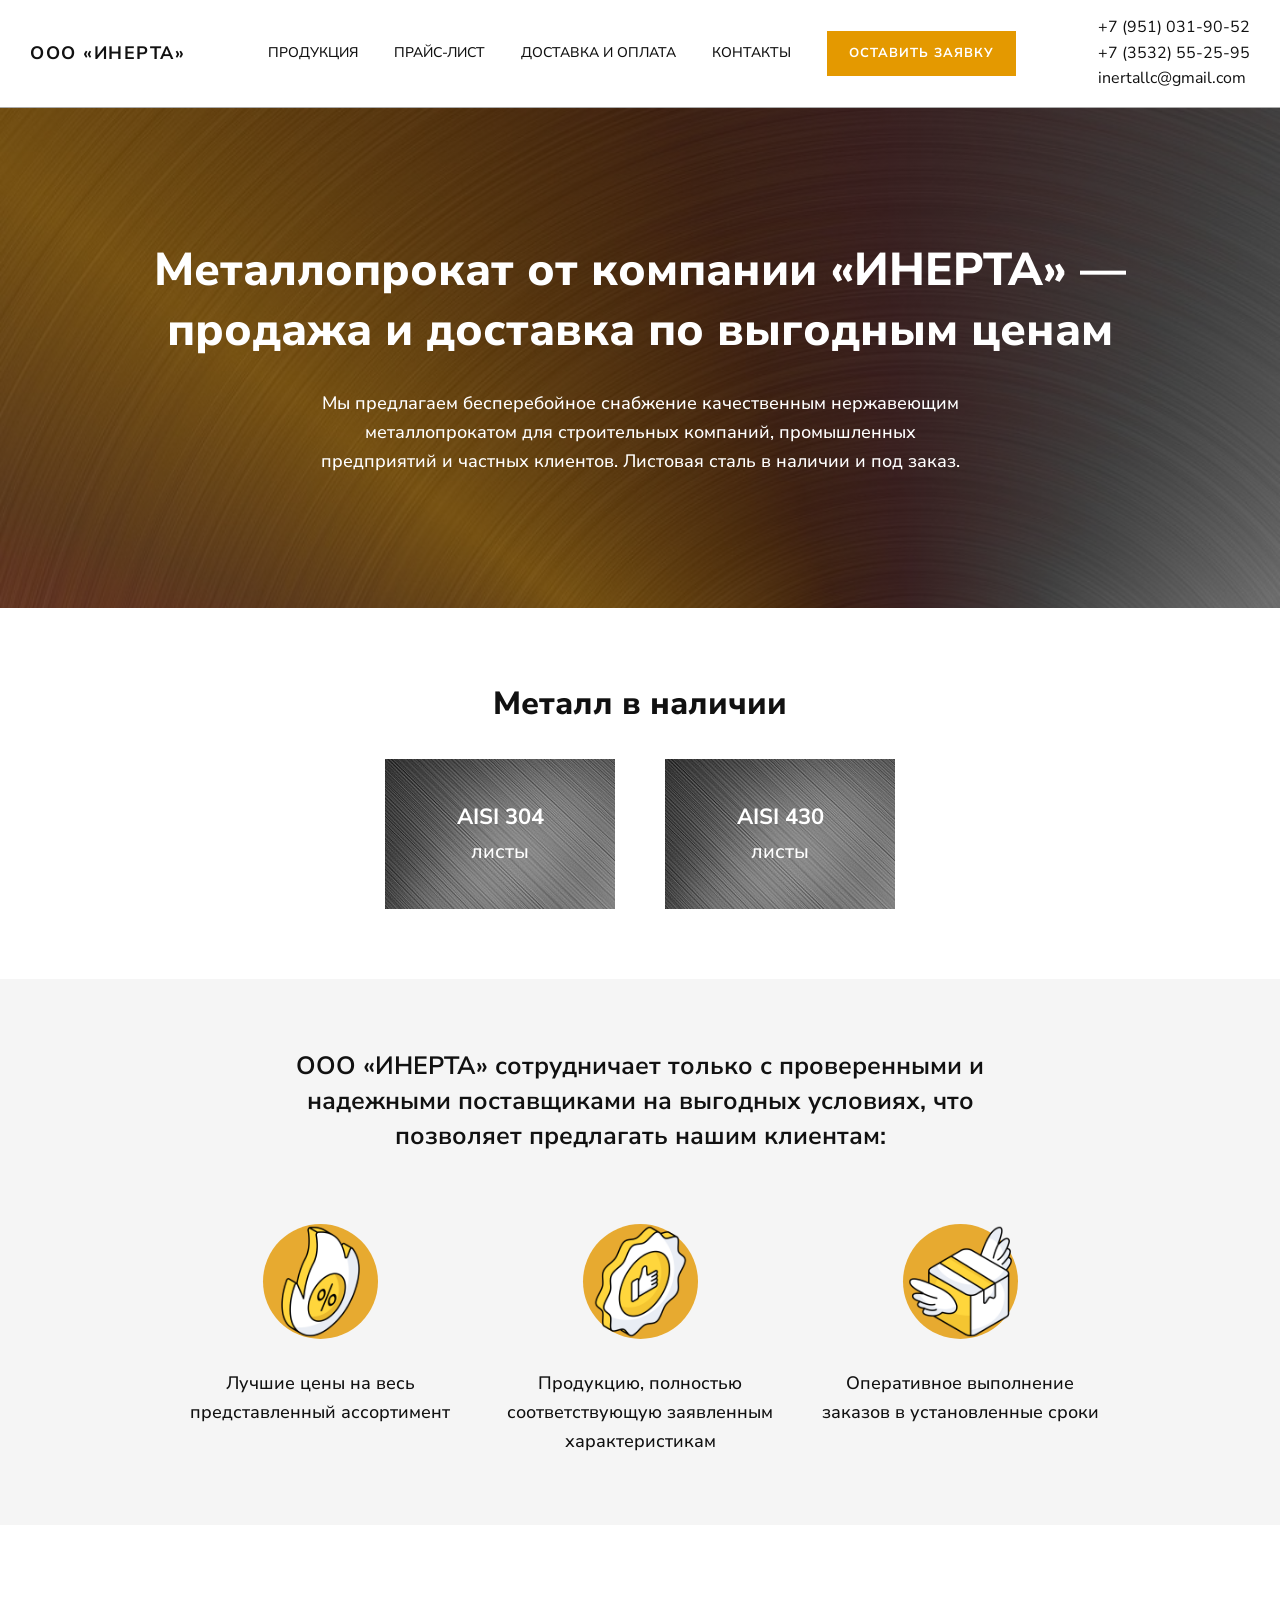
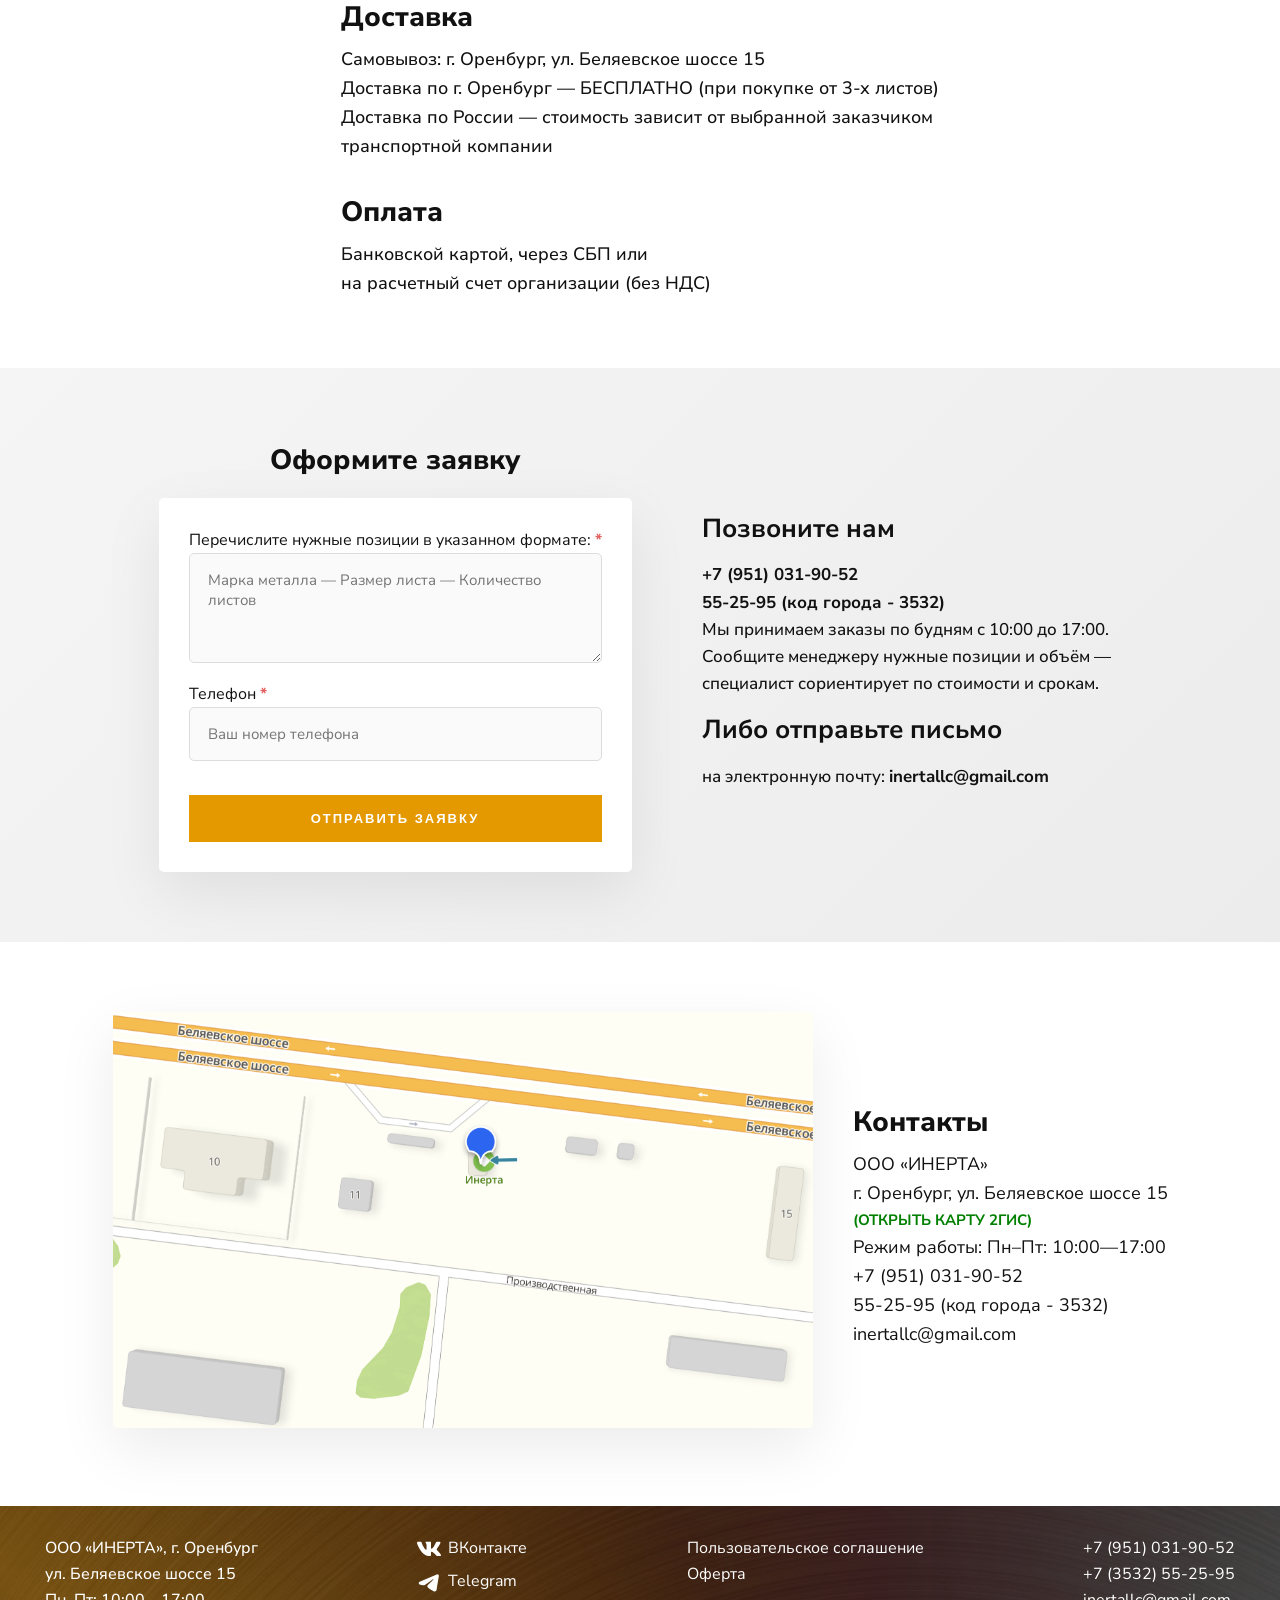
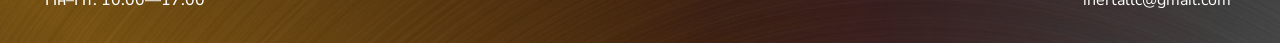
<file: index.html>
<!DOCTYPE html>
<html lang="ru">

<head>
  <meta charset="UTF-8">

  <meta name="viewport" content="width=device-width, initial-scale=1.0">

  <title>Купить листовой нержавеющий металлопрокат | Оренбург | ООО «Инерта»</title> <!-- до 70 символов -->
  <meta name="description"
    content="Продажа нержавеющей стали AISI 304 и AISI 430 в Оренбурге. Листы нержавейки в наличии по низким ценам! Принимаем заказы: +79510319052. Доставка, самовывоз!">
  <!-- от 70 до 155 символов -->
  <meta name="keywords"
    content="AISI, 304, 430, металлопрокат, сталь, лист, нержавейка, нержавеющий, металл, Оренбург, купить, доставка, качественный, дешево.">
  <!-- до 20 слов -->

  <meta name="robots" content="index, follow">

  <meta name="author" content="ООО «ИНЕРТА»">

  <link rel="canonical" href="https://www.metall-56.ru/index.html">

  <link rel="icon" href="./images/favicon.ico" type="image/x-icon">
  <link rel="icon" type="image/png" sizes="192x192" href="./images/android-chrome-192x192.png">
  <link rel="apple-touch-icon" sizes="180x180" href="./images/apple-touch-icon.png">
  <link rel="icon" type="image/png" sizes="16x16" href="./images/favicon-16x16.png">
  <link rel="icon" type="image/png" sizes="32x32" href="./images/favicon-32x32.png">
  <link rel="manifest" href="site.webmanifest">

  <link rel="stylesheet" href="style.css">

  <link rel="preconnect" href="https://fonts.googleapis.com">
  <link rel="preconnect" href="https://fonts.gstatic.com" crossorigin>
  <link
    href="https://fonts.googleapis.com/css2?family=Nunito+Sans:ital,opsz,wght@0,6..12,200..1000;1,6..12,200..1000&display=swap"
    rel="stylesheet">
</head>

<body>

  <header>
    <div class="header-container">
      <div class="logo">ООО «ИНЕРТА»</div>

      <nav>
        <a href="#products">Продукция</a>
        <a href="price.html">Прайс-лист</a>
        <a href="#delivery">Доставка и Оплата</a>
        <a href="#contacts">Контакты</a>
        <a href="#form" class="btn">Оставить заявку</a>
      </nav>

      <div class="contact-info">
        <a href="tel:+79510319052">+7 (951) 031-90-52</a><br>
        <a href="tel:+73532552595">+7 (3532) 55-25-95</a><br>
        <a href="mailto:inertallc@gmail.com?subject=Заявка на покупку металлопроката | ИНЕРТА">inertallc@gmail.com</a>
      </div>
      <div class="burger">
        <span></span>
        <span></span>
        <span></span>
      </div>
    </div>
  </header>

  <div class="mobile-menu">
    <a href="#products">Продукция</a>
    <a href="#delivery">Оплата и доставка</a>
    <a href="price.html">Цены</a>
    <a href="#contacts">Контакты</a>
    <a href="#form">Оставить заявку</a>
  </div>

  <section class="hero">
    <div class="container">
      <h1>Металлопрокат от компании «ИНЕРТА» — продажа и доставка по выгодным ценам</h1>
      <h3>
        Мы предлагаем бесперебойное снабжение качественным нержавеющим металлопрокатом для строительных компаний,
        промышленных предприятий и частных клиентов. Листовая сталь в наличии и под заказ.
      </h3>
    </div>
  </section>

  <section id="products" class="products fade-in">
    <div class="container">
      <h2>Металл в наличии</h2>

      <div class="product-grid">
        <a href="steel.html" class="product-item">
          <h3>AISI 304</h3>
          <p>листы</p>
        </a>

        <a href="steel.html" class="product-item">
          <h3>AISI 430</h3>
          <p>листы</p>
        </a>
      </div>
    </div>
  </section>

  <section class="about-short fade-in">
    <div class="container">

      <h2 class="about-title">ООО «ИНЕРТА» сотрудничает только с проверенными и надежными поставщиками на выгодных
        условиях, что позволяет предлагать нашим клиентам:
      </h2>

      <div class="about-grid">

        <div class="about-item">
          <div class="about-icon">
            <img src="./images/icon_price.png" alt="Выгодные цены" loading="lazy">
          </div>
          <h3>Лучшие цены на весь представленный ассортимент</h3>
        </div>

        <div class="about-item">
          <div class="about-icon">
            <img src="./images/icon_quality.png" alt="Высокое качество" loading="lazy">
          </div>
          <h3>Продукцию, полностью соответствующую заявленным характеристикам</h3>
        </div>

        <div class="about-item">
          <div class="about-icon">
            <img src="./images/icon_order.png" alt="Быстрая обработка заказов" loading="lazy">
          </div>
          <h3>Оперативное выполнение заказов в установленные сроки</h3>
        </div>

      </div>
    </div>
  </section>

  <section id="delivery" class="delivery fade-in">
    <div class="container">
      <h2>Доставка</h2>
      <p>Самовывоз: г. Оренбург, ул. Беляевское шоссе 15</p>
      <p>Доставка по г. Оренбург — БЕСПЛАТНО (при покупке от 3-х листов)</p>
      <p>Доставка по России — стоимость зависит от выбранной заказчиком<br>транспортной компании</p>

      <h2 style="margin-top:30px;">Оплата</h2>
      <p>Банковской картой, через СБП или<br>на расчетный счет организации (без НДС)</p>
    </div>
  </section>

  <section id="form" class="form-section fade-in">
    <div class="container">

      <div class="form-wrapper">

        <div class="form-left">
          <h2>Оформите заявку</h2>
          <form>
            <p>Перечислите нужные позиции в указанном формате: <span class="red">*</span></p>
            <textarea placeholder="Марка металла — Размер листа — Количество листов"></textarea>

            <p>Телефон <span class="red">*</span></p>
            <input type="text" placeholder="Ваш номер телефона">

            <button id="dev-btn" type="submit" class="btn form-button">
              ОТПРАВИТЬ ЗАЯВКУ
            </button>
          </form>
        </div>

        <div class="form-right">
          <h2>Позвоните нам</h2>
          <a href="tel:+79510319052">+7 (951) 031-90-52</a>
          <a href="tel:+73532552595">55-25-95 (код города - 3532)</a>
          <h3>
            Мы принимаем заказы по будням с 10:00 до 17:00. Сообщите менеджеру нужные позиции и объём — специалист
            сориентирует по стоимости и срокам.
          </h3>
          <h2>Либо отправьте письмо</h2>
          <h3>на электронную почту: <span><a
                href="mailto:inertallc@gmail.com?subject=Заявка на покупку металлопроката | ИНЕРТА">inertallc@gmail.com</a></span>
          </h3>
        </div>

      </div>
    </div>
  </section>

  <section id="contacts" class="contacts fade-in">
    <div class="contacts-left">
      <img src="./images/map.png" alt="Склад самовывоза ООО «ИНЕРТА» в г. Оренбург" loading="lazy">
    </div>

    <div class="contacts-right">
      <h2>Контакты</h2>
      <p>ООО «ИНЕРТА»</p>
      <p>г. Оренбург, ул. Беляевское шоссе 15</p>
      <a style="font-weight: 700; font-size: 15px; color:green;" href="https://go.2gis.com/iU36Q" target="_blank">
        (ОТКРЫТЬ КАРТУ 2ГИС)
      </a>
      <p>Режим работы: Пн–Пт: 10:00—17:00</p>
      <a href="tel:+79510319052">+7 (951) 031-90-52</a><br>
      <a href="tel:+73532552595">55-25-95 (код города - 3532)</a><br>
      <a href="mailto:inertallc@gmail.com?subject=Заявка на покупку металлопроката | ИНЕРТА">inertallc@gmail.com</a>
    </div>
  </section>

  <footer>
    <div class="container footer-container">
      <div>
        <p>ООО «ИНЕРТА», г. Оренбург</p>
        <p>ул. Беляевское шоссе 15</p>
        <p>Пн–Пт: 10:00—17:00</p>
      </div>
      <div class="social_networks_lincs">
        <div class="social_network-linc-item">
          <img src="./images/icon-vk.svg" alt="Магазин во ВКонтакте (ВК | VK)" loading="lazy">
          <a href="https://vk.com/metall56ru">ВКонтакте</a>
        </div>
        <div class="social_network-linc-item">
          <img src="./images/icon-telegram.svg" alt="Магазин в Telegram (TG | Телеграм)" loading="lazy">
          <a href="https://t.me/orenmetall">Telegram</a>
        </div>
      </div>
      <div>
        <a href="./documents/user_agreement.pdf">Пользовательское соглашение</a><br>
        <a href="./documents/offer.pdf">Оферта</a>
      </div>
      <div>
        <a href="tel:+79510319052">+7 (951) 031-90-52</a><br>
        <a href="tel:+73532552595">+7 (3532) 55-25-95</a><br>
        <a href="mailto:inertallc@gmail.com?subject=Заявка на покупку металлопроката | ИНЕРТА">inertallc@gmail.com</a>
      </div>
    </div>
  </footer>

  <script type="application/ld+json">
    {
     "@context": "https://schema.org",
     "@type": "LocalBusiness",
     "name": "ООО «ИНЕРТА»",
     "url": "https://www.metall-56.ru",
     "logo": "https://www.metall-56.ru/images/logo.png",
     "contactPoint": {
       "@type": "ContactPoint",
       "telephone": "+7-951-031-90-52",
       "contactType": "customer service",
       "areaServed": "RU",
       "availableLanguage": "Russian"
     },
     "address": {
       "@type": "PostalAddress",
       "addressLocality": "Оренбург",
       "streetAddress": "ул. Беляевское шоссе 15",
       "addressCountry": "RU"
     },
     "openingHours": "Mo-Fr 10:00-17:00"
    }
    </script>

  <script>
    document.getElementById('dev-btn').addEventListener('click', function () {
      alert('Функционал ещё в разработке');
    });
  </script>
  <script src="script.js"></script>

</body>

</html>
</file>
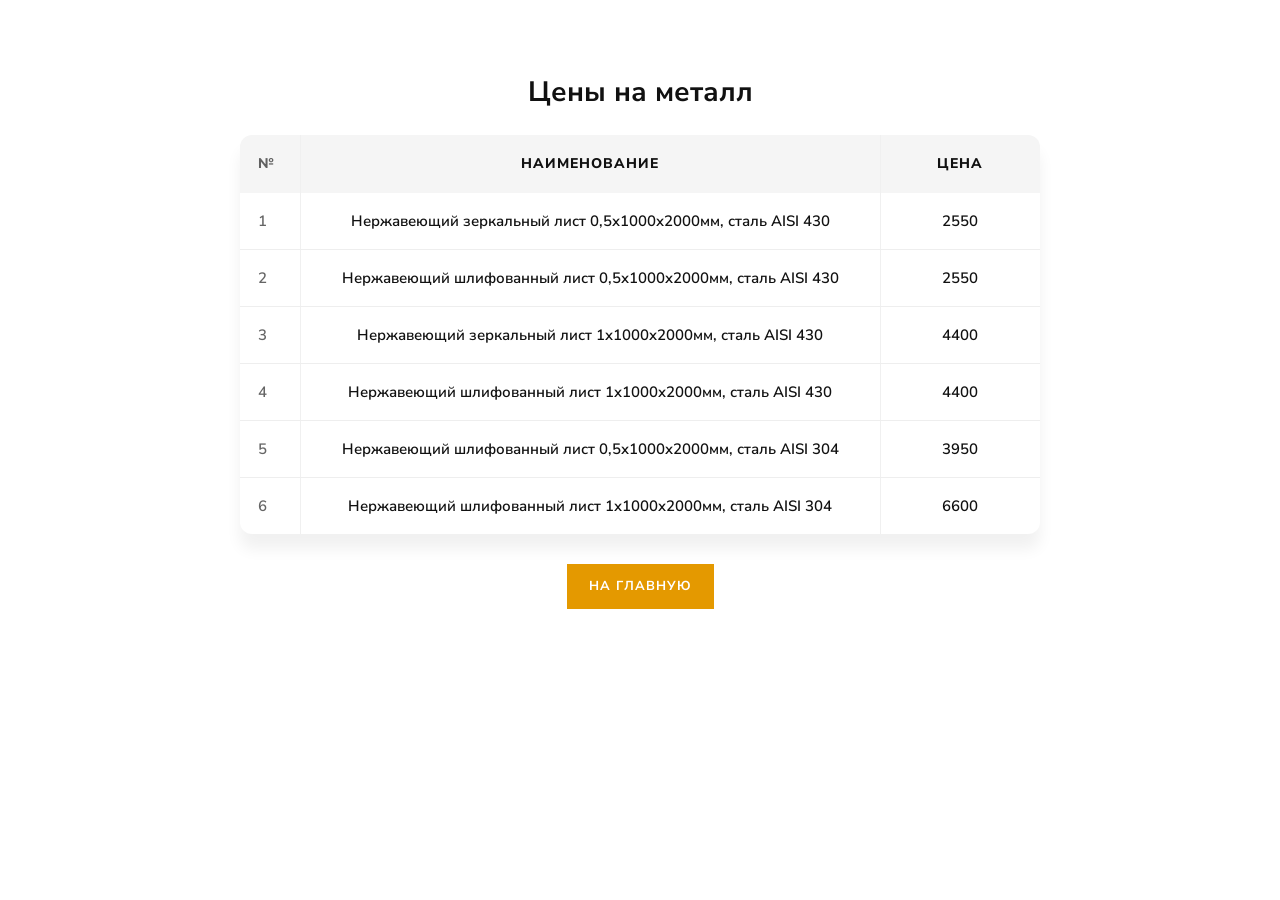
<file: price.html>
<!DOCTYPE html>
<html lang="ru">

<head>
    <meta charset="UTF-8">

    <meta name="viewport" content="width=device-width, initial-scale=1.0">

    <title>Цены на нержавеющий металлопрокат | Листы в наличии | ООО «Инерта»</title>
    <meta name="description"
        content="Актуальные цены на листы стали AISI 304 и AISI 430. Купить нержавейку в Оренбурге.">

    <meta name="robots" content="index, follow">

    <meta name="author" content="ООО «ИНЕРТА»">

    <link rel="canonical" href="https://www.metall-56.ru/price.html">

    <link rel="icon" href="./images/favicon.ico" type="image/x-icon">
    <link rel="icon" type="image/png" sizes="192x192" href="./images/android-chrome-192x192.png">
    <link rel="apple-touch-icon" sizes="180x180" href="./images/apple-touch-icon.png">
    <link rel="icon" type="image/png" sizes="16x16" href="./images/favicon-16x16.png">
    <link rel="icon" type="image/png" sizes="32x32" href="./images/favicon-32x32.png">
    <link rel="manifest" href="site.webmanifest">

    <link rel="stylesheet" href="style.css">

    <link rel="preconnect" href="https://fonts.googleapis.com">
    <link rel="preconnect" href="https://fonts.gstatic.com" crossorigin>
    <link
        href="https://fonts.googleapis.com/css2?family=Nunito+Sans:ital,opsz,wght@0,6..12,200..1000;1,6..12,200..1000&display=swap"
        rel="stylesheet">
</head>

<body>
    <h1 style="text-align:center; margin: 70px auto 20px; font-size: 28px; font-weight: 700;">
        Цены на металл
    </h1>

    <div class="table-wrapper">
        <table class="my-table price-table">
            <colgroup>
                <col style="width: 30px;">
                <col>
                <col style="width: 160px;">
            </colgroup>
            <thead>
                <tr>
                    <th>№</th>
                    <th>Наименование</th>
                    <th>Цена</th>
                </tr>
            </thead>
            <tbody>
                <tr>
                    <td>1</td>
                    <td>Нержавеющий зеркальный лист 0,5x1000x2000мм, сталь AISI 430</td>
                    <td>2550</td>
                </tr>
                <tr>
                    <td>2</td>
                    <td>Нержавеющий шлифованный лист 0,5x1000x2000мм, сталь AISI 430</td>
                    <td>2550</td>
                </tr>
                <tr>
                    <td>3</td>
                    <td>Нержавеющий зеркальный лист 1x1000x2000мм, сталь AISI 430</td>
                    <td>4400</td>
                </tr>
                <tr>
                    <td>4</td>
                    <td>Нержавеющий шлифованный лист 1x1000x2000мм, сталь AISI 430</td>
                    <td>4400</td>
                </tr>
                <tr>
                    <td>5</td>
                    <td>Нержавеющий шлифованный лист 0,5x1000x2000мм, сталь AISI 304</td>
                    <td>3950</td>
                </tr>
                <tr>
                    <td>6</td>
                    <td>Нержавеющий шлифованный лист 1x1000x2000мм, сталь AISI 304</td>
                    <td>6600</td>
                </tr>
            </tbody>
        </table>
    </div>

    <a href="index.html" class="back-btn">На главную</a>

    <script src="script.js"></script>

</body>

</html>
</file>
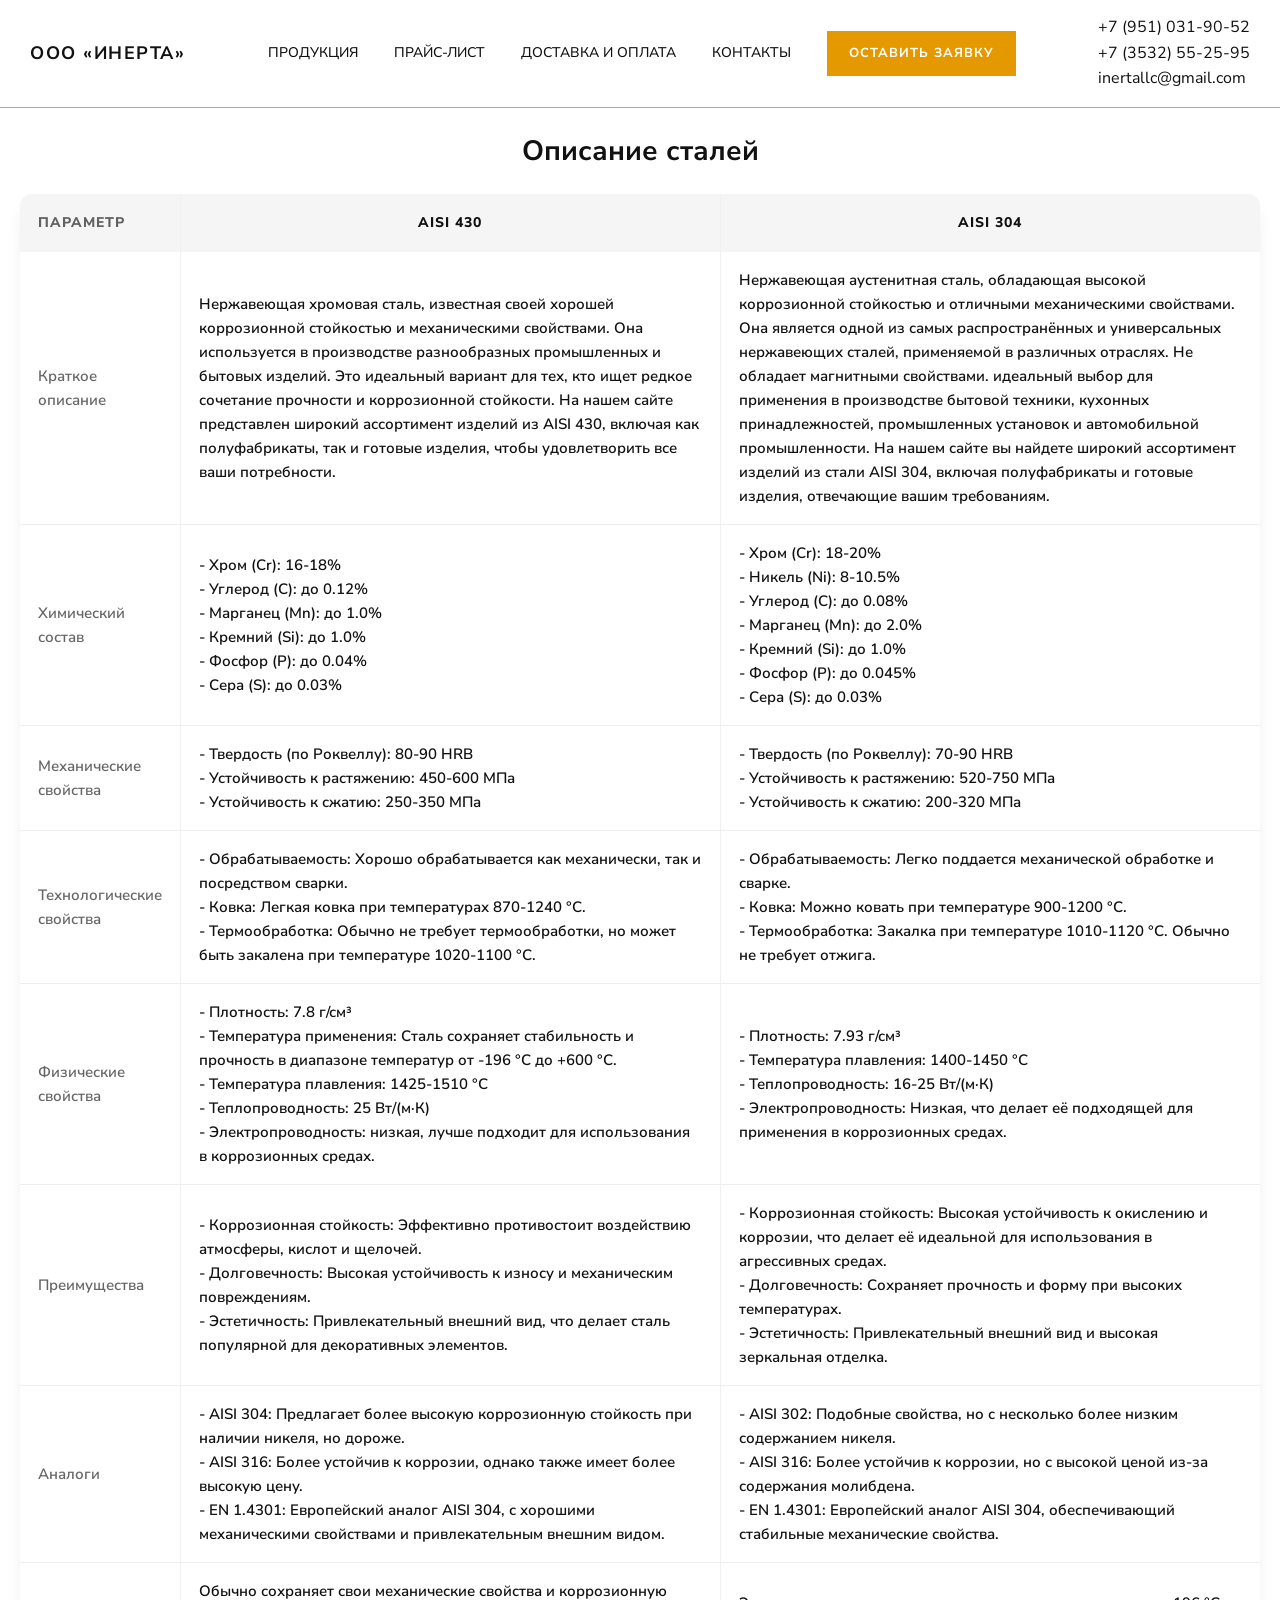
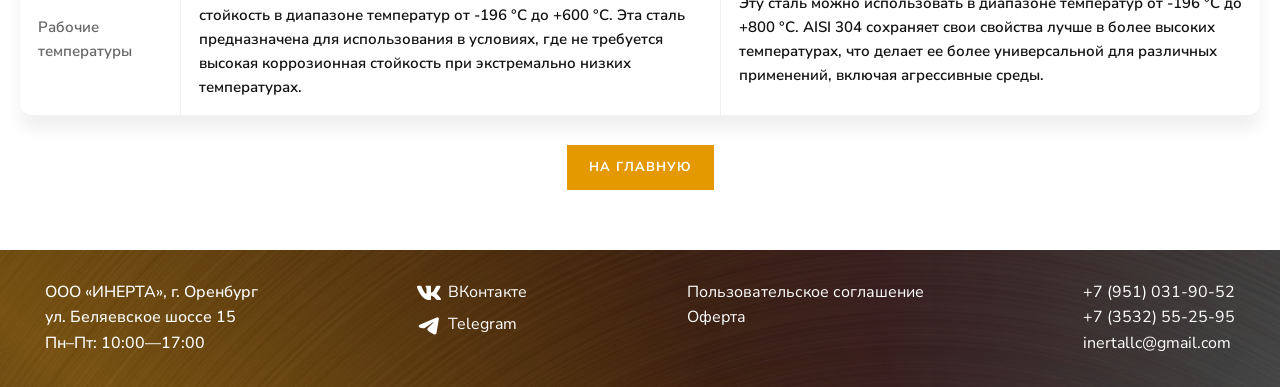
<file: steel.html>
<!DOCTYPE html>
<html lang="ru">

<head>
    <meta charset="UTF-8">

    <meta name="viewport" content="width=device-width, initial-scale=1.0">

    <title>Свойства нержавеющих сталей AISI 304 и AISI 430 | Листы в наличии | ООО «Инерта»</title>
    <meta name="description"
        content="Характеристика нержавейки AISI 304 и AISI 430. Купить листы металлопроката в Оренбурге.">

    <meta name="robots" content="index, follow">

    <meta name="author" content="ООО «ИНЕРТА»">

    <link rel="canonical" href="https://www.metall-56.ru/steel.html">

    <link rel="icon" href="./images/favicon.ico" type="image/x-icon">
    <link rel="icon" type="image/png" sizes="192x192" href="./images/android-chrome-192x192.png">
    <link rel="apple-touch-icon" sizes="180x180" href="./images/apple-touch-icon.png">
    <link rel="icon" type="image/png" sizes="16x16" href="./images/favicon-16x16.png">
    <link rel="icon" type="image/png" sizes="32x32" href="./images/favicon-32x32.png">
    <link rel="manifest" href="site.webmanifest">

    <link rel="stylesheet" href="style.css">

    <link rel="preconnect" href="https://fonts.googleapis.com">
    <link rel="preconnect" href="https://fonts.gstatic.com" crossorigin>
    <link
        href="https://fonts.googleapis.com/css2?family=Nunito+Sans:ital,opsz,wght@0,6..12,200..1000;1,6..12,200..1000&display=swap"
        rel="stylesheet">
</head>

<body>

    <header>
        <div class="header-container">
            <div class="logo">ООО «ИНЕРТА»</div>

            <nav>
                <a href="index.html#products">Продукция</a>
                <a href="price.html">Прайс-лист</a>
                <a href="index.html#delivery">Доставка и Оплата</a>
                <a href="index.html#contacts">Контакты</a>
                <a href="index.html#form" class="btn">Оставить заявку</a>
            </nav>

            <div class="contact-info">
                <a href="tel:+79510319052">+7 (951) 031-90-52</a><br>
                <a href="tel:+73532552595">+7 (3532) 55-25-95</a><br>
                <a
                    href="mailto:inertallc@gmail.com?subject=Заявка на покупку металлопроката | ИНЕРТА">inertallc@gmail.com</a>
            </div>
            <div class="burger">
                <span></span>
                <span></span>
                <span></span>
            </div>
        </div>
    </header>

    <div class="mobile-menu">
        <a href="index.html#products">Продукция</a>
        <a href="index.html#delivery">Оплата и доставка</a>
        <a href="price.html">Цены</a>
        <a href="index.html#contacts">Контакты</a>
        <a href="index.html#form">Оставить заявку</a>
    </div>

    <h1 style="text-align:center; margin: 20px auto 20px; padding-top: 1px; font-size: 28px; font-weight: 700;">
        Описание сталей
    </h1>
    <div class="table-wrapper">
        <table class="my-table steel-table">
            <colgroup>
                <col style="width: 2%;">
                <col style="width: 49%;">
                <col style="width: 49%;">
            </colgroup>
            <thead>
                <tr>
                    <th>Параметр</th>
                    <th>AISI 430</th>
                    <th>AISI 304</th>
                </tr>
            </thead>
            <tbody>
                <tr>
                    <td>Краткое описание</td>
                    <td>Нержавеющая хромовая сталь, известная своей хорошей коррозионной стойкостью и механическими
                        свойствами. Она используется в производстве разнообразных промышленных и бытовых изделий.
                        Это идеальный вариант для тех, кто ищет редкое сочетание прочности и коррозионной стойкости.
                        На нашем сайте представлен широкий ассортимент изделий из AISI 430, включая как
                        полуфабрикаты, так и готовые изделия, чтобы удовлетворить все ваши потребности.</td>
                    <td>Hержавеющая аустенитная сталь, обладающая высокой коррозионной стойкостью и отличными
                        механическими свойствами. Она является одной из самых распространённых и универсальных
                        нержавеющих сталей, применяемой в различных отраслях. Не обладает магнитными свойствами.
                        идеальный выбор для применения в производстве бытовой техники, кухонных принадлежностей,
                        промышленных установок и автомобильной промышленности. На нашем сайте вы найдете широкий
                        ассортимент изделий из стали AISI 304, включая полуфабрикаты и готовые изделия, отвечающие
                        вашим требованиям.</td>
                </tr>
                <tr>
                    <td>Химический состав</td>
                    <td>- Хром (Cr): 16-18%<br>
                        - Углерод (C): до 0.12%<br>
                        - Марганец (Mn): до 1.0%<br>
                        - Кремний (Si): до 1.0%<br>
                        - Фосфор (P): до 0.04%<br>
                        - Сера (S): до 0.03%</td>
                    <td>- Хром (Cr): 18-20%<br>
                        - Никель (Ni): 8-10.5%<br>
                        - Углерод (C): до 0.08%<br>
                        - Марганец (Mn): до 2.0%<br>
                        - Кремний (Si): до 1.0%<br>
                        - Фосфор (P): до 0.045%<br>
                        - Сера (S): до 0.03%</td>
                </tr>
                <tr>
                    <td>Механические свойства</td>
                    <td>- Твердость (по Роквеллу): 80-90 HRB<br>
                        - Устойчивость к растяжению: 450-600 МПа<br>
                        - Устойчивость к сжатию: 250-350 МПа</td>
                    <td>- Твердость (по Роквеллу): 70-90 HRB<br>
                        - Устойчивость к растяжению: 520-750 МПа<br>
                        - Устойчивость к сжатию: 200-320 МПа</td>
                </tr>
                <tr>
                    <td>Технологические свойства</td>
                    <td>- Обрабатываемость: Хорошо обрабатывается как механически, так и посредством сварки.<br>
                        - Ковка: Легкая ковка при температурах 870-1240 °C.<br>
                        - Термообработка: Обычно не требует термообработки, но может быть закалена при температуре
                        1020-1100 °C.</td>
                    <td>- Обрабатываемость: Легко поддается механической обработке и сварке.<br>
                        - Ковка: Можно ковать при температуре 900-1200 °C.<br>
                        - Термообработка: Закалка при температуре 1010-1120 °C. Обычно не требует отжига.</td>
                </tr>
                <tr>
                    <td>Физические свойства</td>
                    <td>- Плотность: 7.8 г/см³<br>
                        - Температура применения: Сталь сохраняет стабильность и прочность в диапазоне температур от
                        -196 °C до +600 °C.<br>
                        - Температура плавления: 1425-1510 °C<br>
                        - Теплопроводность: 25 Вт/(м·К)<br>
                        - Электропроводность: низкая, лучше подходит для использования в коррозионных средах.</td>
                    <td>- Плотность: 7.93 г/см³<br>
                        - Температура плавления: 1400-1450 °C<br>
                        - Теплопроводность: 16-25 Вт/(м·К)<br>
                        - Электропроводность: Низкая, что делает её подходящей для применения в коррозионных
                        средах.</td>
                </tr>
                <tr>
                    <td>Преимущества</td>
                    <td>- Коррозионная стойкость: Эффективно противостоит воздействию атмосферы, кислот и
                        щелочей.<br>
                        - Долговечность: Высокая устойчивость к износу и механическим повреждениям.<br>
                        - Эстетичность: Привлекательный внешний вид, что делает сталь популярной для декоративных
                        элементов.</td>
                    <td>- Коррозионная стойкость: Высокая устойчивость к окислению и коррозии, что делает её
                        идеальной для использования в агрессивных средах.<br>
                        - Долговечность: Сохраняет прочность и форму при высоких температурах.<br>
                        - Эстетичность: Привлекательный внешний вид и высокая зеркальная отделка.</td>
                </tr>
                <tr>
                    <td>Аналоги</td>
                    <td>- AISI 304: Предлагает более высокую коррозионную стойкость при наличии никеля, но
                        дороже.<br>
                        - AISI 316: Более устойчив к коррозии, однако также имеет более высокую цену.<br>
                        - EN 1.4301: Европейский аналог AISI 304, с хорошими механическими свойствами и
                        привлекательным внешним видом.</td>
                    <td>- AISI 302: Подобные свойства, но с несколько более низким содержанием никеля.<br>
                        - AISI 316: Более устойчив к коррозии, но с высокой ценой из-за содержания молибдена.<br>
                        - EN 1.4301: Европейский аналог AISI 304, обеспечивающий стабильные механические свойства.
                    </td>
                </tr>
                <tr>
                    <td>Рабочие температуры</td>
                    <td>Обычно сохраняет свои механические свойства и коррозионную стойкость в диапазоне
                        температур от -196 °C до +600 °C. Эта сталь предназначена для использования в условиях, где
                        не требуется высокая коррозионная стойкость при экстремально низких температурах.</td>
                    <td>Эту сталь можно использовать в диапазоне температур от -196 °C до +800 °C. AISI 304
                        сохраняет свои свойства лучше в более высоких температурах, что делает ее более
                        универсальной для различных применений, включая агрессивные среды.</td>
                </tr>
            </tbody>
        </table>
    </div>
    <a href="index.html" class="back-btn">На главную</a>

    <footer>
        <div class="container footer-container">
            <div>
                <p>ООО «ИНЕРТА», г. Оренбург</p>
                <p>ул. Беляевское шоссе 15</p>
                <p>Пн–Пт: 10:00—17:00</p>
            </div>
            <div class="social_networks_lincs">
                <div class="social_network-linc-item">
                    <img src="./images/icon-vk.svg" alt="Магазин во ВКонтакте (ВК | VK)" loading="lazy">
                    <a href="https://vk.com/metall56ru">ВКонтакте</a>
                </div>
                <div class="social_network-linc-item">
                    <img src="./images/icon-telegram.svg" alt="Магазин в Telegram (TG | Телеграм)" loading="lazy">
                    <a href="https://t.me/orenmetall">Telegram</a>
                </div>
            </div>
            <div>
                <a href="./documents/user_agreement.pdf">Пользовательское соглашение</a><br>
                <a href="./documents/offer.pdf">Оферта</a>
            </div>
            <div>
                <a href="tel:+79510319052">+7 (951) 031-90-52</a><br>
                <a href="tel:+73532552595">+7 (3532) 55-25-95</a><br>
                <a
                    href="mailto:inertallc@gmail.com?subject=Заявка на покупку металлопроката | ИНЕРТА">inertallc@gmail.com</a>
            </div>
        </div>
    </footer>

    <script src="script.js"></script>

</body>

</html>
</file>
<file: style.css>
* {
    margin: 0;
    padding: 0;
    box-sizing: border-box;
}

html {
    scroll-behavior: smooth;
}

body {
    background: #fff;
    color: #111;
    font-family: 'Nunito Sans', sans-serif;
    font-style: normal;
    line-height: 1.6;
    letter-spacing: normal;
}

.container {
    max-width: 1250px;
    margin: auto;
    padding: 0 30px;
}

/* ===== HEADER ===== */

header {
    position: sticky;
    width: 100%;
    top: 0;
    background: rgba(255, 255, 255, 0.96);
    backdrop-filter: blur(8px);
    border-bottom: 0.5px solid #ABABAB;
    z-index: 1000;
}

.header-container {
    display: flex;
    justify-content: space-between;
    align-items: center;
    padding: 15px 30px;
}

.logo {
    font-weight: 700;
    font-size: 18px;
    letter-spacing: 1.5px;
    text-transform: uppercase;
}

/* ===== NAV ===== */

nav {
    display: flex;
    align-items: center;
}

@media (max-width: 768px) {
    nav {
        display: none;
    }
}

@media (max-width: 1024px) {
    .contact-info {
        display: none;
    }
}

.contact-info a {
    color: inherit;
    text-decoration: none;
}

.contact-info a:hover {
    text-decoration: underline;
}

nav a {
    margin: 0 18px;
    text-decoration: none;
    color: #111;
    font-weight: 500;
    font-size: 14px;
    text-transform: uppercase;
    position: relative;
}

nav a::after {
    content: "";
    position: absolute;
    bottom: -6px;
    left: 0;
    width: 0;
    height: 1px;
    background: #111;
    transition: 0.4s;
}

nav a:hover::after {
    width: 100%;
}

.btn {
    background: #E49900;
    color: #fff !important;
    padding: 12px 22px;
    font-size: 13px;
    font-weight: 700;
    letter-spacing: 1px;
    transition: 0.3s;
}

.nav .btn {
    margin-left: 25px;
}

.btn:hover {
    background: #E49900;
}

/* ===== BURGER ===== */

.burger {
    display: none;
    flex-direction: column;
    cursor: pointer;
}

@media (max-width: 768px) {
    .burger {
        display: flex !important;
    }
}

.burger span {
    width: 26px;
    height: 2px;
    background: #111;
    margin: 5px 0;
    transition: 0.4s;
}

.mobile-menu {
    position: fixed;
    top: 0;
    right: -100%;
    width: 280px;
    height: 100%;
    background: #f5f5f5;
    box-shadow: -5px 0 25px rgba(0, 0, 0, 0.2);
    color: #D9D9D9;
    padding: 120px 30px;
    transition: 0.5s;
    display: flex;
    flex-direction: column;
    z-index: 500;
}

body.menu-open {
    overflow: hidden;
}

.mobile-menu a {
    color: #111;
    text-decoration: none;
    margin-bottom: 25px;
    font-size: 16px;
    font-weight: 600;
    text-transform: uppercase;
}

.mobile-menu.active {
    right: 0;
}

/* ===== SECTIONS ===== */

section {
    padding: 70px 0;
}

/* ===== HERO + PARALLAX ===== */

.hero {
    padding: 0;
    color: #fff;
    text-align: center;
    width: 100%;
    height: 500px;
    background-image: linear-gradient(rgba(0, 0, 0, 0.5), rgba(0, 0, 0, 0.5)), url('./images/base_background_big_crop.jpg');
    background-repeat: no-repeat;
    background-size: cover;
    background-position: 0% 0%;
    background-color: #111;
    display: block;
    align-content: center;
}

@media (max-width: 768px) {
    .hero {
        height: auto;
        padding: 90px 20px;
        background-image: linear-gradient(rgba(0, 0, 0, 0.5), rgba(0, 0, 0, 0.5)), url('./images/base_background_small_crop.jpg');
    }
}

@media (min-width: 769px) and (max-width: 1024px) {
    .hero {
        height: auto;
        padding: 110px 30px;
    }
}

.hero h1 {
    max-width: 1150px;
    margin: 0 auto 30px;
    line-height: 1.3;
    font-size: 46px;
    font-weight: 800;
}

@media (max-width: 768px) {
    .hero h1 {
        font-size: 28px;
    }
}

@media (min-width: 769px) and (max-width: 1024px) {
    .hero h1 {
        font-size: 38px;
    }
}

.hero h3 {
    max-width: 650px;
    margin: auto;
    font-size: 18px;
    font-weight: 500;
}

/* ===== PRODUCTS ===== */

.products {
    background: #fff;
    text-align: center;
}

.products h2 {
    font-size: 32px;
    font-weight: 800;
}

.product-grid {
    display: flex;
    justify-content: center;
    gap: 50px;
    margin-top: 30px;
}

@media (max-width: 768px) {
    .product-grid {
        flex-direction: column;
        align-items: center;
        gap: 30px;
    }
}

@media (min-width: 769px) and (max-width: 1024px) {
    .product-grid {
        gap: 40px;
    }
}

.product-grid h3 {
    font-size: 22px;
    font-weight: 700;
}

.product-grid p {
    font-size: 20px;
    font-weight: 500;
}

.product-item {
    background-image: linear-gradient(rgba(0, 0, 0, 0.4), rgba(0, 0, 0, 0.4)), url('./images/metall.jpg');
    background-repeat: no-repeat;
    background-color: #111;
    color: #fff;
    width: 230px;
    height: 150px;
    display: flex;
    flex-direction: column;
    justify-content: center;
    text-decoration: none;
    transition: 0.5s;
}

.product-item:hover {
    transform: translateY(-12px);
    box-shadow: 0 15px 40px rgba(0, 0, 0, 0.25);
}

/* ===== ABOUT ===== */

.about-short {
    background: #f5f5f5;
    text-align: center;
}

.about-title {
    max-width: 800px;
    line-height: 1.4;
    font-size: 25px;
    font-weight: 650;
    margin: 0 auto 70px;
}

@media (max-width: 768px) {
    .about-title {
        font-size: 21px;
        font-weight: 650;
    }
}

.about-grid {
    display: flex;
    justify-content: center;
    gap: 40px;
}

@media (max-width: 768px) {
    .about-grid {
        flex-direction: column;
        align-items: center;
    }
}

@media (min-width: 769px) and (max-width: 1024px) {
    .about-grid {
        gap: 30px;
    }
}

.about-item {
    flex: 0 0 280px;
    transition: 0.4s;
}

@media (max-width: 768px) {
    .about-item {
        flex: none;
        width: 100%;
        max-width: 320px;
    }
}

.about-icon {
    width: 115px;
    height: 115px;
    margin: 0 auto 30px;
    background: #e49800cd;
    border-radius: 50%;
    display: flex;
    align-items: center;
    justify-content: center;
    transition: 0.4s;
}

@media (max-width: 768px) {
    .about-icon {
        margin: 0 auto 18px;
    }
}

.about-item:hover .about-icon {
    background: #e49800ac;
    box-shadow: 0 10px 30px rgba(0, 0, 0, 0.2);
}

.about-icon img {
    width: 115px;
    height: 115px;
    object-fit: contain;
}

.about-item h3 {
    color: #111;
    font-size: 18px;
    font-weight: 500;
}

/* ===== DELIVERY ===== */

.delivery {
    display: flex;
    justify-content: center;

}

.delivery h2 {
    margin-bottom: 5px;
    font-size: 28px;
    font-weight: 800;
}

.delivery p {
    font-size: 18px;
    font-weight: 500;
}

/* ===== FORM ===== */

.form-section {
    background: linear-gradient(135deg, #f5f5f5 0%, #ececec 100%);
}

.form-wrapper {
    display: flex;
    justify-content: center;
    align-items: stretch;
    gap: 70px;
    margin: 0 auto;
    width: fit-content;
}

@media (max-width: 768px) {
    .form-wrapper {
        flex-direction: column;
        gap: 70px;
    }
}

@media (min-width: 769px) and (max-width: 1024px) {
    .form-wrapper {
        gap: 40px;
    }
}

form {
    background: #fff;
    padding: 30px;
    border-radius: 5px;
    box-shadow: 0 20px 60px rgba(0, 0, 0, 0.08);
    transition: 0.4s ease;
    max-width: 500px;
}

@media (max-width: 768px) {
    form {
        max-width: 100%;
    }
}

form:hover {
    box-shadow: 0 25px 80px rgba(0, 0, 0, 0.12);
}

form textarea,
form input {
    width: 100%;
    padding: 16px 18px;
    margin-bottom: 10px;
    border-radius: 5px;
    border: 1px solid #ddd;
    background: #fafafa;
    transition: 0.3s ease;
    font-size: 15px;
    font-family: 'Nunito Sans', sans-serif;
}

form textarea {
    min-height: 110px;
    resize: vertical;
}

form textarea:focus,
form input:focus {
    outline: none;
    border-color: #E49900;
    background: #fff;
    box-shadow: 0 0 0 3px rgba(228, 153, 0, 0.15);
}

.form-left {
    max-width: 520px;
    flex: 1;
}

@media (max-width: 768px) {
    .form-left {
        flex: none;
        width: 100%;
    }
}

.form-left h2 {
    margin: 0 auto 15px;
    font-size: 28px;
    font-weight: 800;
    text-align: center;
}

.form-right {
    max-width: 420px;
    flex: 1;
    display: flex;
    flex-direction: column;
    justify-content: center;
    align-items: flex-start;
    text-align: left;
}

@media (max-width: 768px) {
    .form-right {
        max-width: 100%;
        flex: none;
        width: 100%;
    }
}

.form-right h2 {
    margin: 0 0 12px 0;
    font-size: 26px;
    font-weight: 700;
}

.form-right h3 {
    margin: 0 0 12px 0;
    font-size: 17px;
    font-weight: 500;
}

.form-right a {
    color: inherit;
    text-decoration: none;
    font-size: 17px;
    font-weight: 700;
}

.form-right a:hover {
    text-decoration: underline;
}

.form-button {
    display: block;
    border: none;
    width: 100%;
    margin: 24px auto 0;
    padding: 16px 17px;
    font-weight: 550;
    letter-spacing: 2px;
}

/* ===== CONTACTS ===== */

.contacts {
    display: flex;
    justify-content: center;
    margin: 0 auto;
    gap: 40px;
}

@media (max-width: 768px) {
    .contacts {
        flex-direction: column;
        align-items: center;
        gap: 30px;
    }
}

.contacts img {
    width: 700px;
    height: auto;
    border-radius: 5px;
    box-shadow: 0 20px 60px rgba(0, 0, 0, 0.08);
    transition: 0.4s ease;
}

.contacts img:hover {
    box-shadow: 0 25px 80px rgba(0, 0, 0, 0.12);
}

@media (max-width: 768px) {
    .contacts img {
        max-width: 100%;
        height: auto;
    }
}

@media (min-width: 769px) and (max-width: 1024px) {
    .contacts img {
        width: 500px;
    }
}

.contacts h2 {
    margin-bottom: 5px;
    font-size: 28px;
    font-weight: 800;
}

.contacts p {
    font-size: 18px;
    font-weight: 400;
}

.contacts a {
    font-size: 18px;
    font-weight: 400;
    color: inherit;
    text-decoration: none;
}

.contacts a:hover {
    text-decoration: underline;
}

.contacts-right {
    align-content: center;
}

/* ===== FOOTER ===== */

footer {
    color: #fff;
    padding: 30px 0;
    background-image: linear-gradient(rgba(0, 0, 0, 0.5), rgba(0, 0, 0, 0.5)), url('./images/base_background_big_crop.jpg');
    background-size: cover;
    background-position: 0% 0%;
    background-repeat: no-repeat;
    background-color: #111;
}

@media (max-width: 768px) {
    .footer {
        background-image: linear-gradient(rgba(0, 0, 0, 0.5), rgba(0, 0, 0, 0.5)), url('./images/base_background_small_crop.jpg');
    }
}

.footer-container {
    display: flex;
    justify-content: space-between;
    flex-wrap: wrap;
}

@media (max-width: 768px) {
    .footer-container {
        flex-direction: column;
        align-items: center;
        gap: 30px;
        text-align: center;
    }
}

.footer-container p {
    font-size: 16px;
    font-weight: 500;
}

.footer-container a {
    color: inherit;
    text-decoration: none;
}

.footer-container a:hover {
    text-decoration: underline;
}

.social_networks_lincs {
    margin: 0;
    display: flex;
    flex-direction: column;
}

.social_network-linc-item {
    margin-bottom: 7px;
    display: flex;
    align-items: center;
}

.social_network-linc-item img {
    width: 24px;
    height: 24px;
    margin-right: 7px;
}

.social_networks_lincs a {
    text-decoration: none;
    color: #fff;
    transition: 0.3s;
}

/* ===== TABLE ===== */

.table-wrapper {
    padding: 0px 20px 30px;
    overflow-x: auto;
}

.my-table {
    width: 100%;
    margin: 0 auto;
    border-collapse: collapse;
    background: #fff;
    border-radius: 12px;
    overflow: hidden;
    box-shadow: 0 15px 15px rgba(0, 0, 0, 0.06);
    font-size: 15px;
}

@media (max-width: 600px) {

    .my-table {
        font-size: 14px;
    }
}

.my-table thead {
    background: #f5f5f5;
}

.my-table th {
    padding: 18px;
    font-weight: 800;
    text-transform: uppercase;
    font-size: 14px;
    letter-spacing: 1px;
}

.my-table td {
    padding: 16px 18px;
    font-weight: 600;
    font-size: 15px;
}

.my-table th:first-child,
.my-table td:first-child {
    text-align: left;
    width: 60px;
    color: #0000009a;
}

.my-table th:not(:first-child),
.my-table td:not(:first-child) {
    text-align: center;
}

.my-table tr:not(:last-child) td {
    border-bottom: 1px solid #eee;
}

.my-table th:not(:last-child),
.my-table td:not(:last-child) {
    border-right: 1px solid #f0f0f0;
}

.my-table tbody tr:hover {
    background: rgba(228, 153, 0, 0.05);
    transition: 0.3s;
}

@media (max-width: 600px) {

    .my-table th,
    .my-table td {
        padding: 12px;
    }
}

.price-table {
    max-width: 800px;
}

.steel-table {
    max-width: 1250px;
}

@media (max-width: 768px) {

    .steel-table {
        min-width: 800px;
    }

}

/* Всё тело таблицы — слева */
.my-table.steel-table tbody td {
    text-align: left;
}

/* Все заголовки по центру */
.my-table.steel-table thead th {
    text-align: center;
}

/* Первый заголовок — слева */
.my-table.steel-table thead th:first-child {
    text-align: left;
}

/* ===== BACK BUTTON ===== */

.back-btn {
    background: #E49900;
    color: #fff !important;
    padding: 12px 22px;
    font-size: 13px;
    font-weight: 700;
    text-transform: uppercase;
    text-decoration: none;
    letter-spacing: 1px;
    transition: 0.3s;
    display: block;
    width: fit-content;
    margin: 0 auto 60px;
}

.back-btn:hover {
    background: #E49900;
}

/* ===== ANIMATION ON SCROLL ===== */

.fade-in {
    opacity: 0;
    transform: translateY(50px);
    transition: 1s;
}

.fade-in.visible {
    opacity: 1;
    transform: translateY(0);
}

/* ===== BUTTON ANIMATION ===== */

.btn,
form button,
.back-btn {
    position: relative;
    overflow: hidden;
    transition:
        transform 0.25s ease,
        box-shadow 0.25s ease,
        background 0.3s ease;
}

/* мягкий подъём */
.btn:hover,
form button:hover,
.back-btn:hover {
    transform: translateY(-3px);
    box-shadow: 0 8px 25px rgba(0, 0, 0, 0.25);
}

/* эффект нажатия */
.btn:active,
form button:active,
.back-btn:active {
    transform: translateY(0);
    box-shadow: 0 4px 12px rgba(0, 0, 0, 0.2);
}

/* световой блик */
.btn::before,
form button::before {
    content: "";
    position: absolute;
    top: 0;
    left: -100%;
    width: 60%;
    height: 100%;
    background: linear-gradient(120deg,
            transparent,
            rgba(255, 255, 255, 0.4),
            transparent);
    transform: skewX(-20deg);
    transition: 0.7s;
}

/* анимация блика */
.btn:hover::before,
form button:hover::before {
    left: 130%;
}

/* ===== ANOTHER ===== */

.red {
    color: #d40000a0;
    font-weight: 700;
}
</file>
